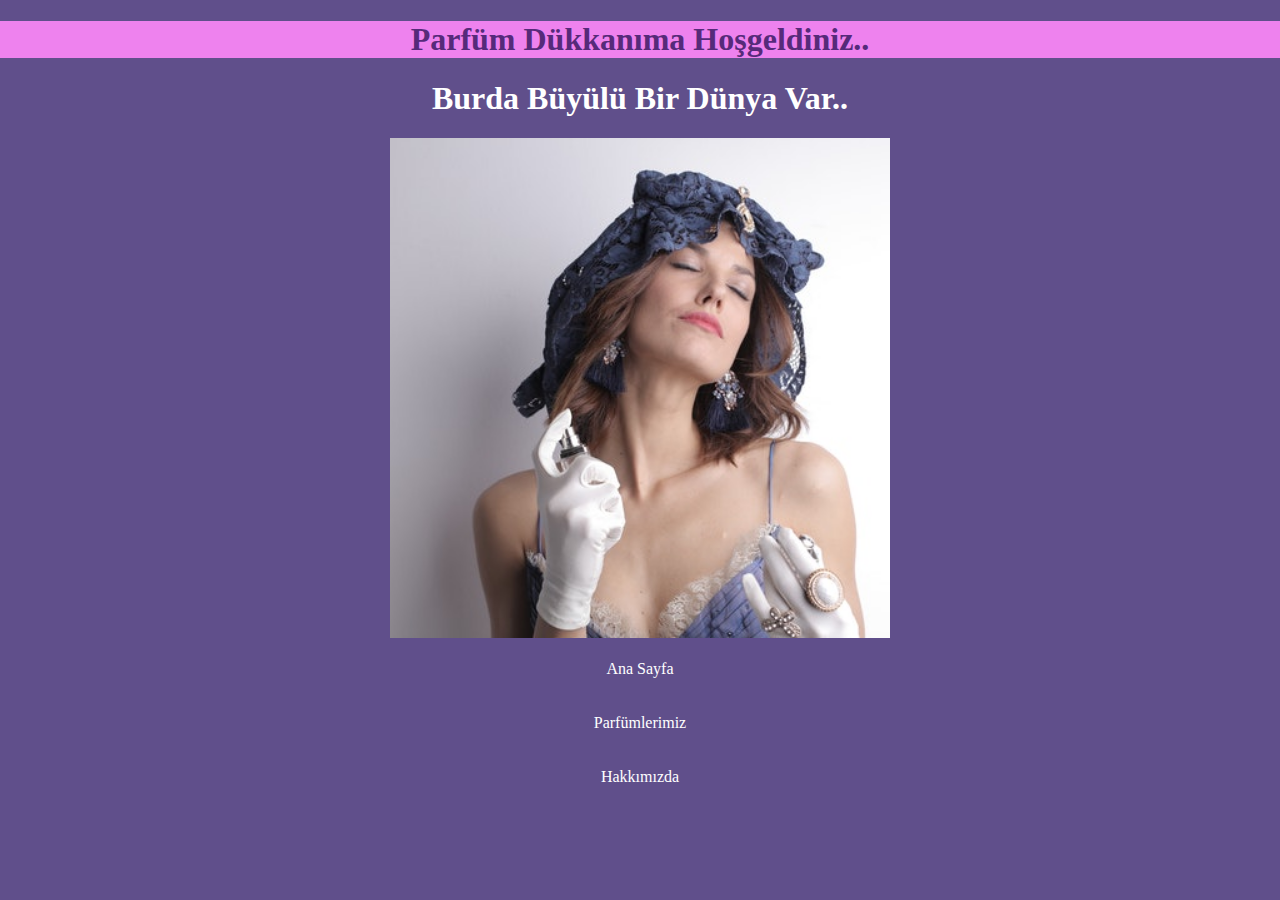
<file: index.html>
<!DOCTYPE html>
<html lang="tr">

<head>
    <meta charset="UTF-8">
    <meta http-equiv="X-UA-Compatible" content="IE=edge">
    <meta name="viewport" content="width=device-width, initial-scale=1.0">
    <title>Parfüm Dükkanım | patica.dev CSS Ödev1 | Havva Polatli</title>
    <link rel="stylesheet" href="./css/style.css">
</head>

<body class="anasayfa">
        <!-- Header start -->

    <header >
        <h1 class="anasyf" >Parfüm Dükkanıma Hoşgeldiniz..</h1>
        <h1 style="color: white;" >Burda Büyülü Bir Dünya Var..</h1>
    
        <nav
                <li>
                    <img class="imgwoman" src="img/woman.jpg" alt="woman">           
                </li>
                </nav><br>

        <!-- Menu start -->
        <nav>
            <ul>
                <li>
                    <a href="index.html">Ana Sayfa</a><br><br><br>
                </li>
                <li>
                    <a href="products.html">Parfümlerimiz</a><br><br><br>
                </li>
                <li>
                    <a  href="about-us.html">Hakkımızda</a><br><br><br>
                </li>
            </ul>
        </nav> <!-- Menu end -->

    </header> <!-- Header end -->

    
</body>

</html>
</file>
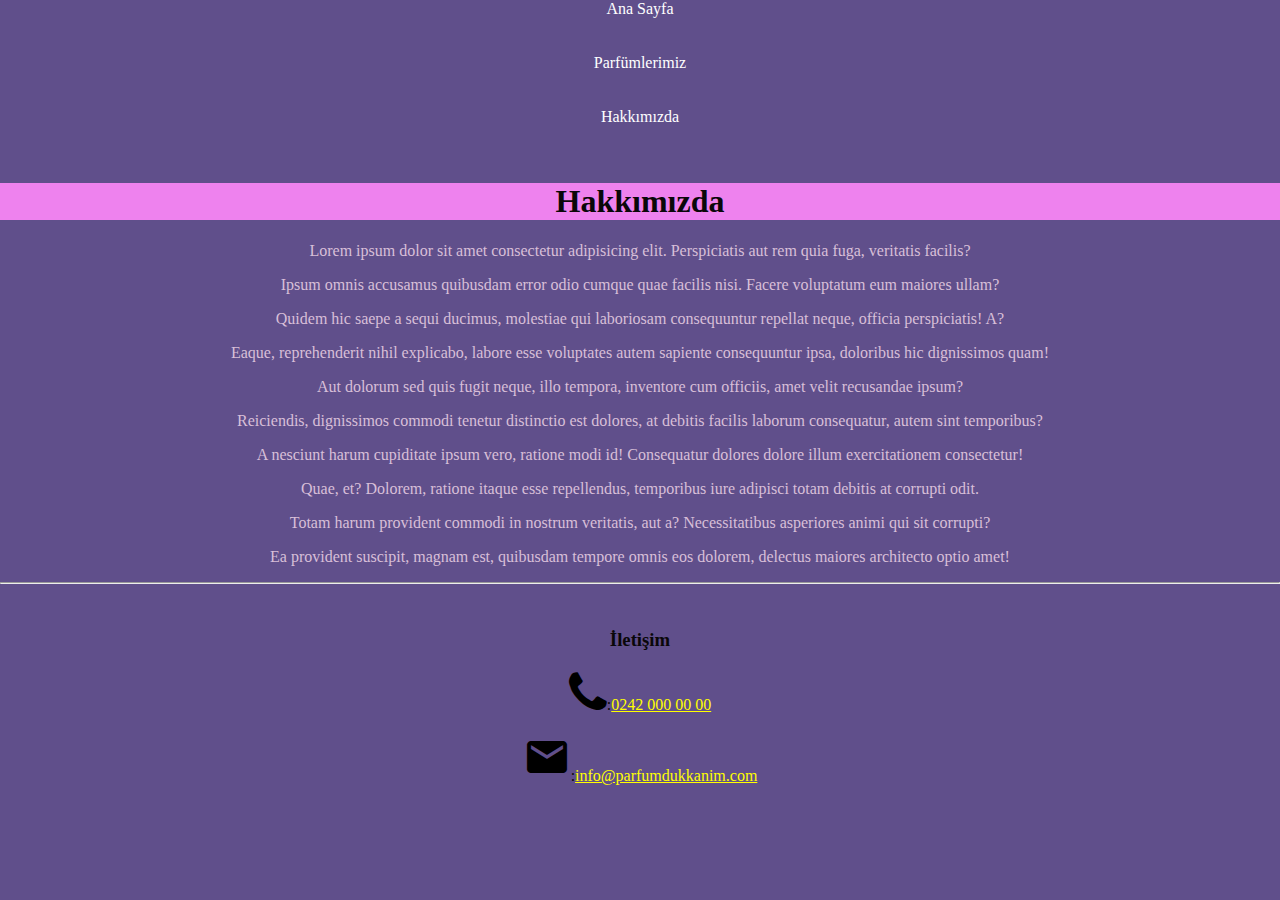
<file: about-us.html>
<!DOCTYPE html>
<html lang="en">
  <head>
    <meta charset="UTF-8" />
    <meta http-equiv="X-UA-Compatible" content="IE=edge" />
    <meta name="viewport" content="width=device-width, initial-scale=1.0" />
    <title>Parfüm Dükkanım | Hakkımızda</title>
    <link rel="stylesheet" href="css/style.css" />
    <link href="https://fonts.googleapis.com/icon?family=Material+Icons" rel="stylesheet">
    <link rel="stylesheet" href="https://cdnjs.cloudflare.com/ajax/libs/font-awesome/4.7.0/css/font-awesome.min.css">
  </head>
  <body class="about">
    <header>

        <nav>
            <ul>
                <li>
                    <a href="index.html">Ana Sayfa</a><br><br><br>

                </li>
                <li>
                    <a  href="products.html">Parfümlerimiz</a><br><br><br>
                </li>
                <li>
                    <a href="about-us.html">Hakkımızda</a><br><br><br>
                </li>
            </ul>
        </nav> <!-- Menu end -->
    </header>
  </body>
</html>

<section>
  <h1 style="background-color: violet;">Hakkımızda</h1>
  
  <div style="color: thistle; font-size: medium;">
    <p>Lorem ipsum dolor sit amet consectetur adipisicing elit. Perspiciatis aut rem quia fuga, veritatis facilis?</p>
    <p>Ipsum omnis accusamus quibusdam error odio cumque quae facilis nisi. Facere voluptatum eum maiores ullam?</p>
    <p>Quidem hic saepe a sequi ducimus, molestiae qui laboriosam consequuntur repellat neque, officia perspiciatis! A?</p>
    <p>Eaque, reprehenderit nihil explicabo, labore esse voluptates autem sapiente consequuntur ipsa, doloribus hic dignissimos quam!</p>
    <p>Aut dolorum sed quis fugit neque, illo tempora, inventore cum officiis, amet velit recusandae ipsum?</p>
    <p>Reiciendis, dignissimos commodi tenetur distinctio est dolores, at debitis facilis laborum consequatur, autem sint temporibus?</p>
    <p>A nesciunt harum cupiditate ipsum vero, ratione modi id! Consequatur dolores dolore illum exercitationem consectetur!</p>
    <p>Quae, et? Dolorem, ratione itaque esse repellendus, temporibus iure adipisci totam debitis at corrupti odit.</p>
    <p>Totam harum provident commodi in nostrum veritatis, aut a? Necessitatibus asperiores animi qui sit corrupti?</p>
    <p>Ea provident suscipit, magnam est, quibusdam tempore omnis eos dolorem, delectus maiores architecto optio amet!</p>
  </div>
</section><hr><br>

<footer>
 <h3>İletişim</h3>
  <p><i class="fa fa-phone" style="font-size:48px;color:rgb(0, 0, 0)"></i>:<a style="color: yellow;" href="tel:03122121212">0242 000 00 00</a></p>
  <p><i class="material-icons" style="font-size:48px;color:rgb(0, 0, 0)">email</i>:<a style="color: yellow;" href="mailto:info@asd.com">info@parfumdukkanim.com</a></p>

</footer>
</file>
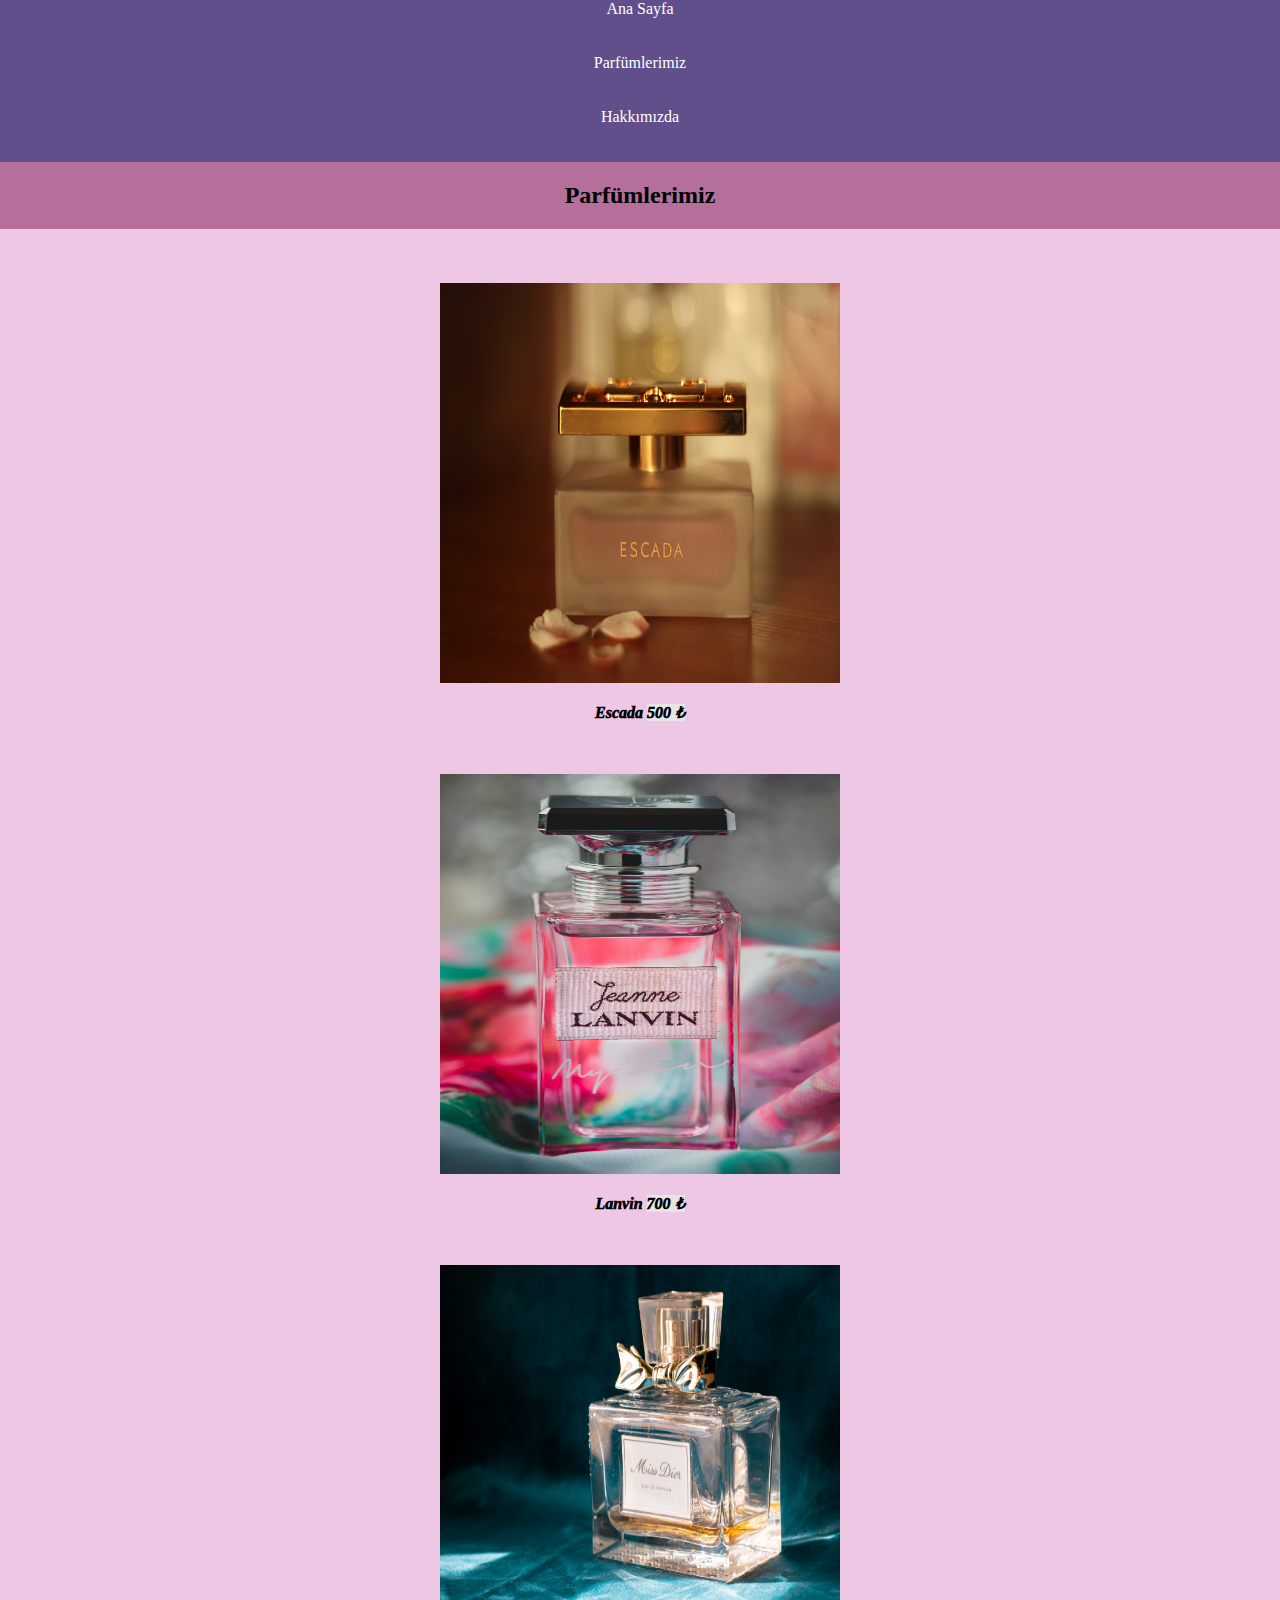
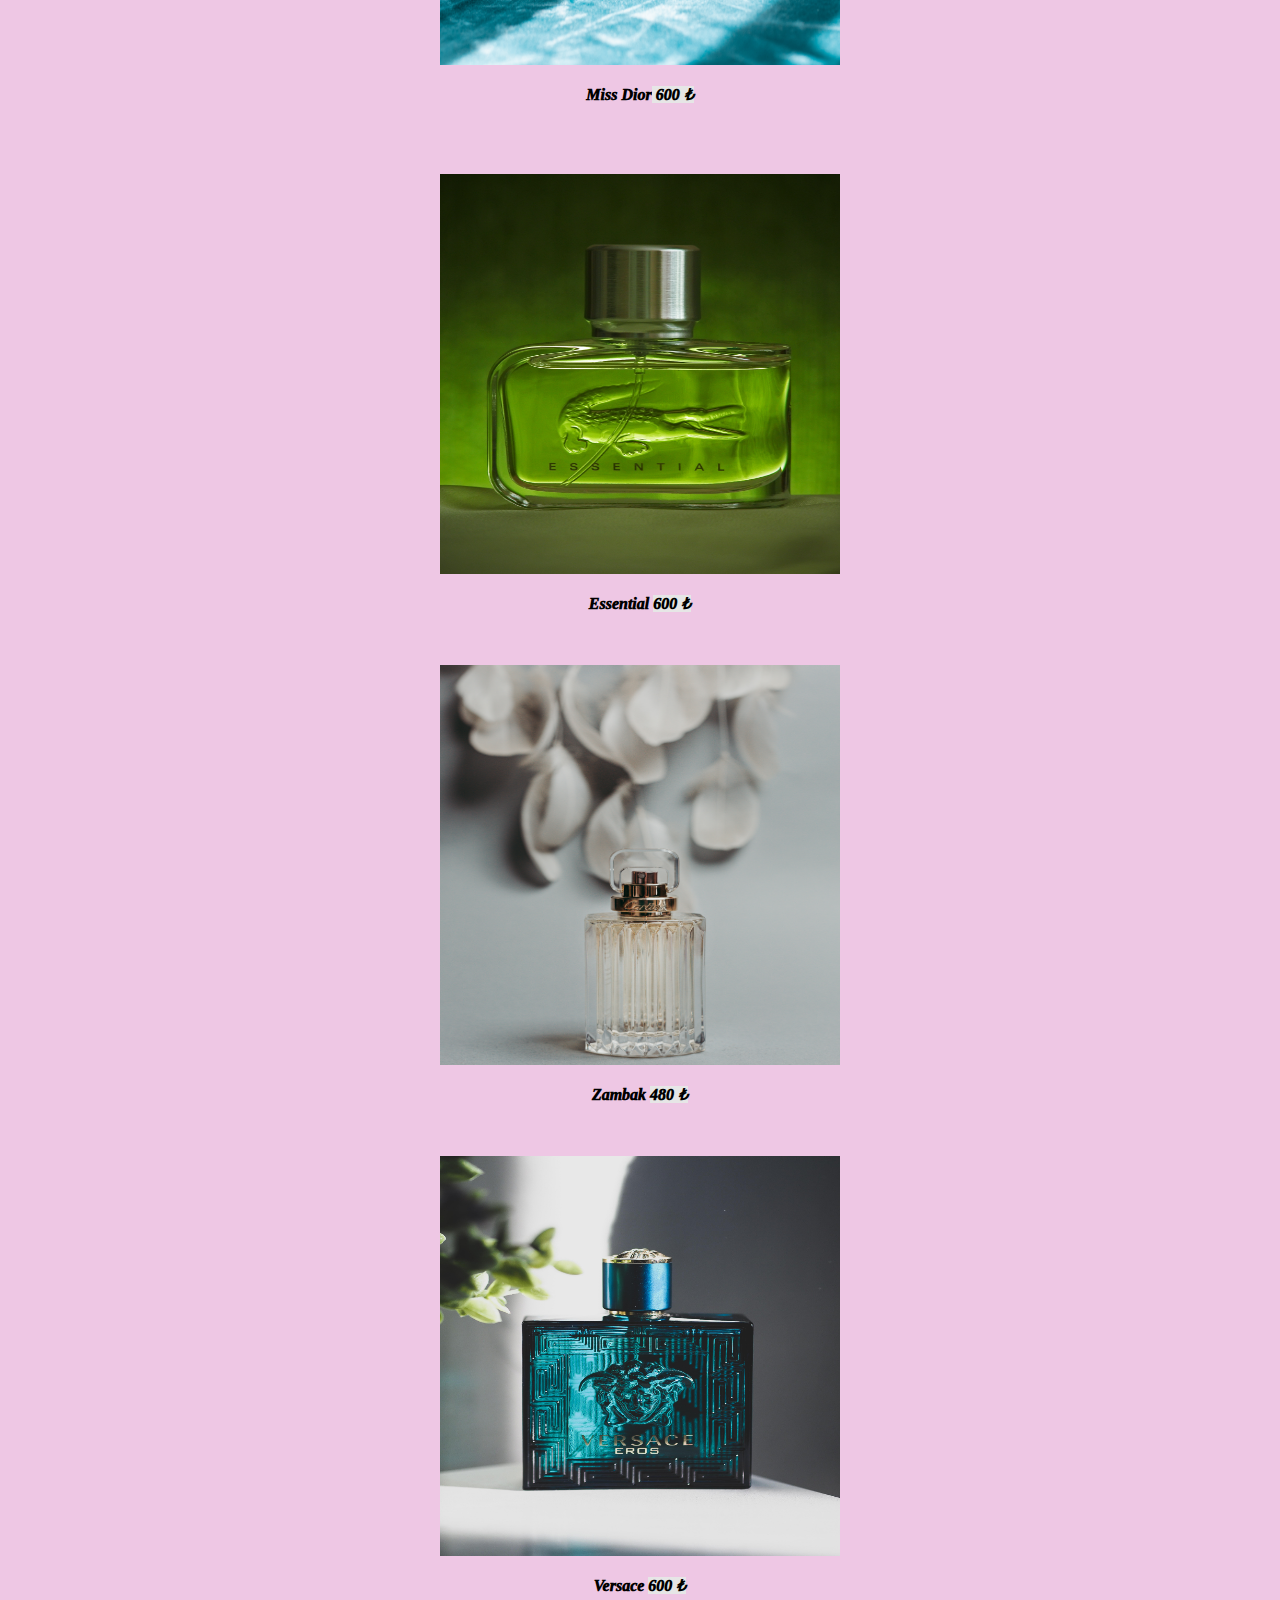
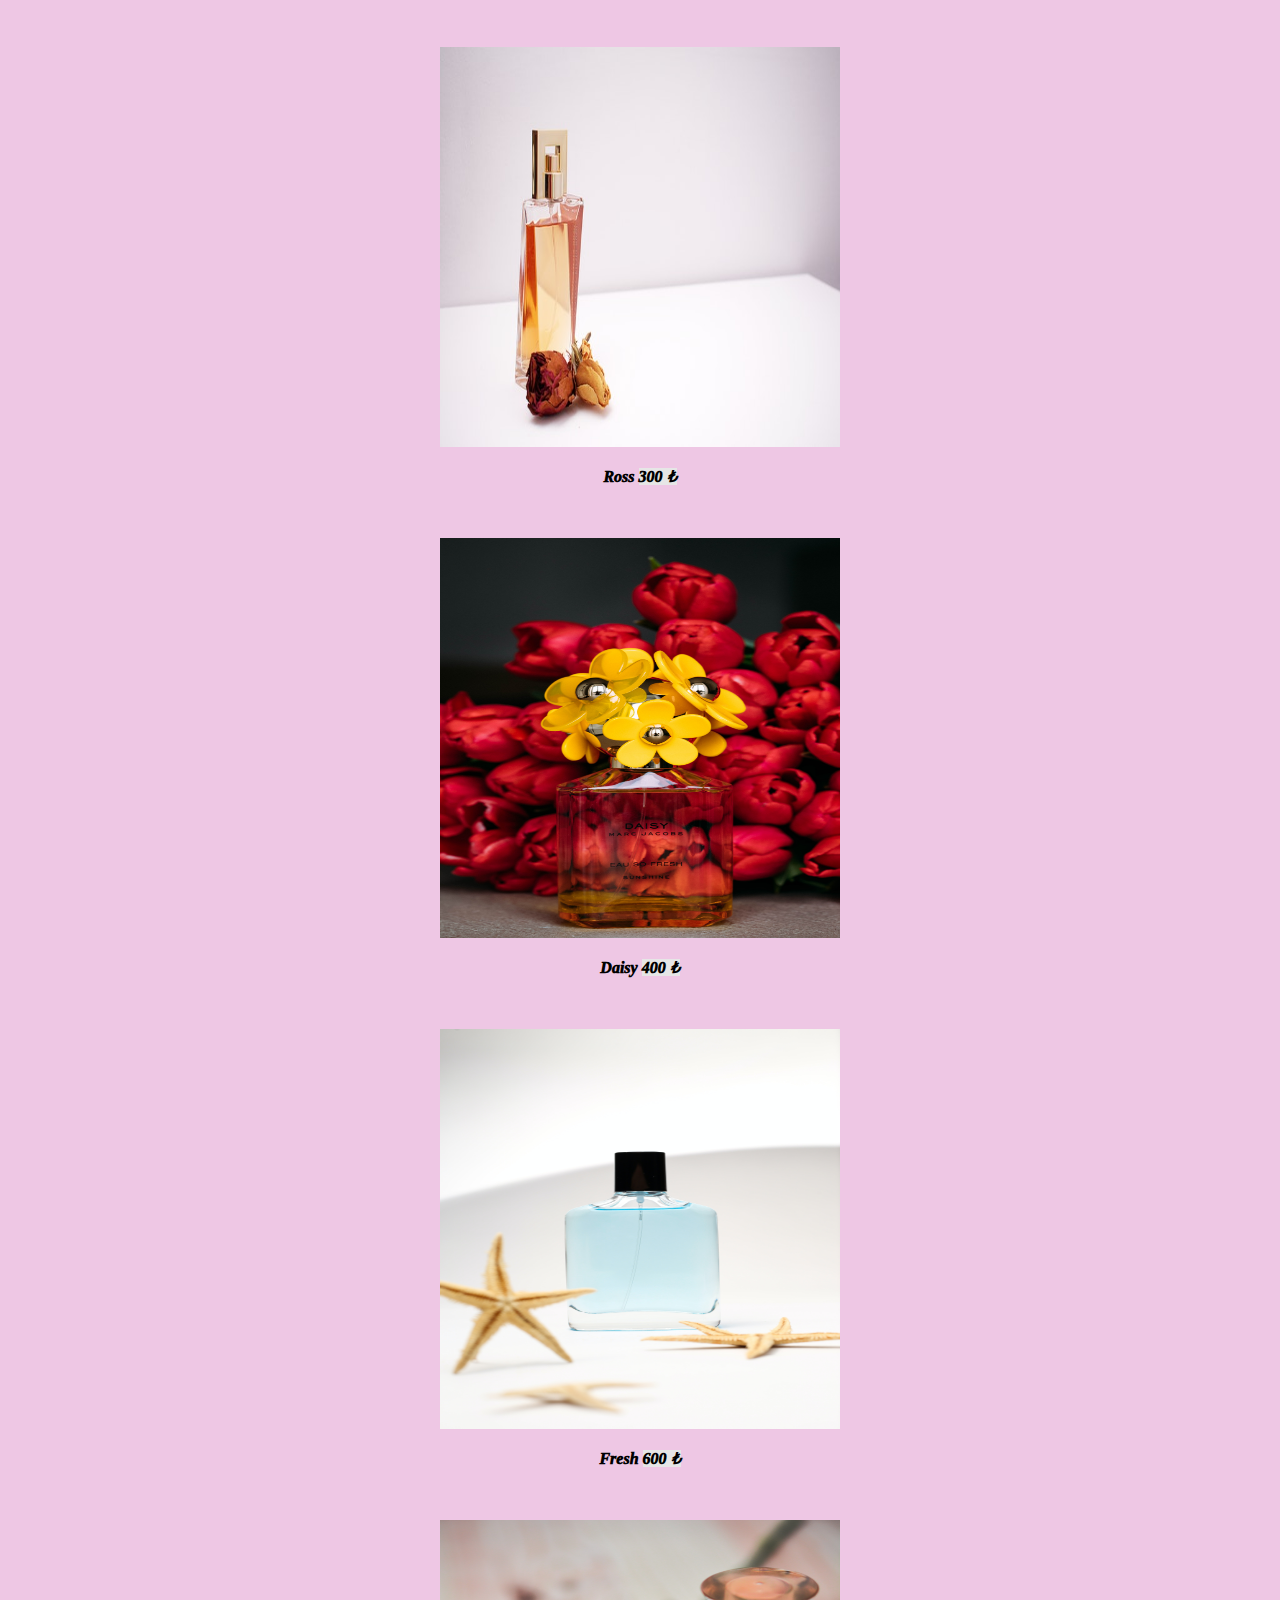
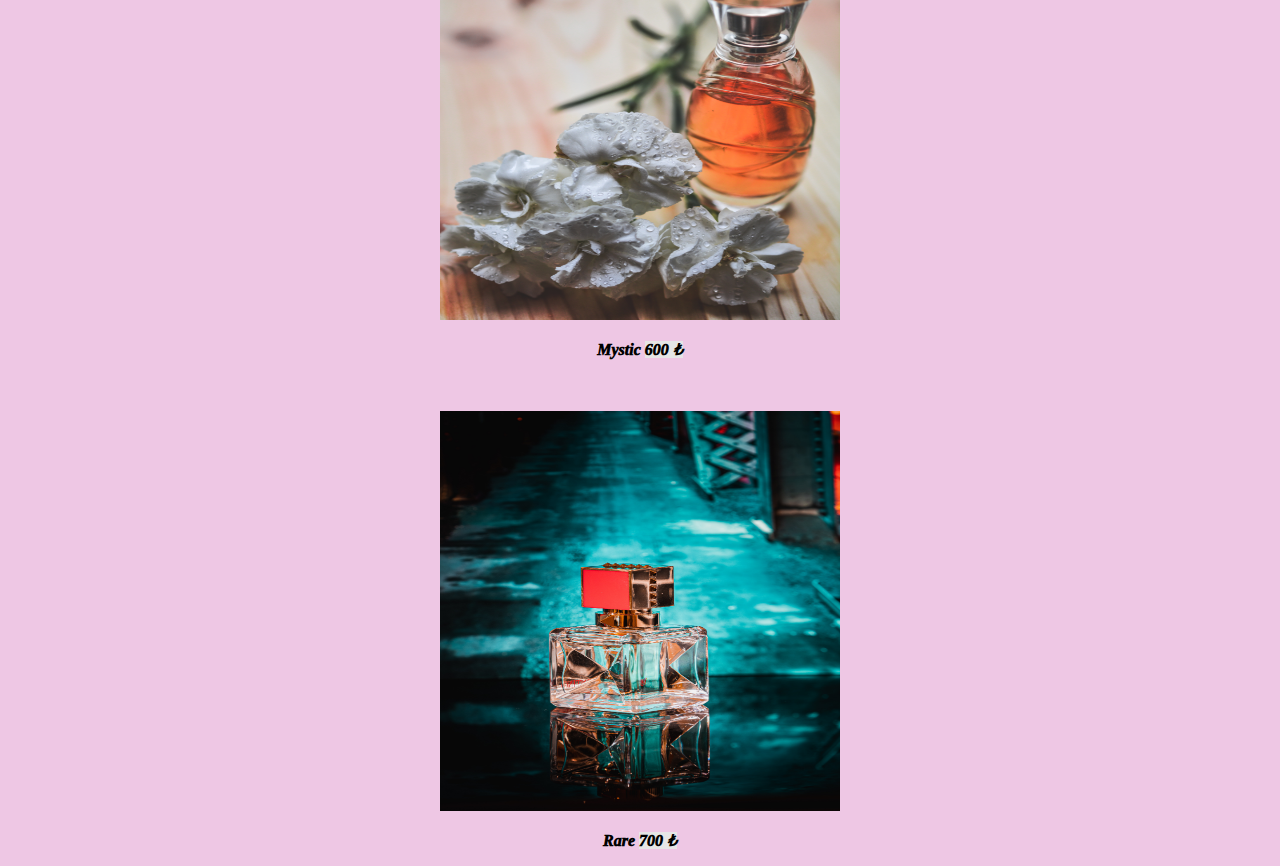
<file: products.html>
<!DOCTYPE html>
<html lang="tr">

<head>
    <meta charset="UTF-8">
    <meta http-equiv="X-UA-Compatible" content="IE=edge">
    <meta name="viewport" content="width=device-width, initial-scale=1.0">
    <title>Parfüm Dükkanım | Parfümlerimiz</title>
    <link rel="stylesheet" href="./css/style.css">
</head>

<body class="pr">
    <!-- Header start -->

    <header >
    
        <!-- Menu start -->
        <nav>
            <ul>
                <li>
                    <a href="index.html">Ana Sayfa</a><br><br><br>

                </li>
                <li>
                    <a  href="products.html">Parfümlerimiz</a><br><br><br>
                </li>
                <li>
                    <a class="menu-item" href="about-us.html">Hakkımızda</a><br><br><br>
                </li>
            </ul>
        </nav> <!-- Menu end -->

    </header> <!-- Header end -->

    <main>
        <h2 >Parfümlerimiz</h2>
    
        <ol ><br><br><br>
            <li>
                <img src="img/bir.jpg" alt="escada">
                <p class="product">
                    Escada
                    <span class="price">500 &#8378;</span></p>
            </li><br><br>
            
                <img src="img/iki.jpg" alt="lanvin">
                <p class="product">
                    Lanvin
                    <span class="price">700 &#8378;</span>
                </p>
            </li><br><br>

            <li>
                <img src="img/ucc.jpg" alt="missdior" >
                <p class="product" >Miss Dior<span class="price"> 600 &#8378;</span></p>
                   
            </li><br><br>
            <li><br>
                <img src="img/dort.jpg"  alt="essential">
                <p class="product">
                    Essential
                    <span class="price">600 &#8378;</span></p>
            </li><br><br>
            <li>
                <img src="img/bes.jpg" alt="zambak">
                <p class="product">
                    Zambak
                    <span class="price">480 &#8378;</span>
                </p><br><br>
            </li>
            <li>
                <img src="img/alti.jpg" alt="versace">
                <p class="product">
                    Versace
                    <span class="price">600 &#8378;</span>
                </p><br><br>
            </li>
            <li>
                <img src="img/yedi.jpg" alt="ross">
                <p class="product">
                    Ross
                    <span class="price">300 &#8378;</span>
                </p><br><br>
            </li>
            <li>
                <img src="img/sekiz.jpg" alt="daisy">
                <p class="product" >
                   Daisy
                    <span class="price" >400 &#8378;</span>
                </p><br><br>
            </li>
            
            <li>
            <li>
                <img src="img/dokuz.jpg" alt="fresh">
                <p class="product">
                   Fresh
                    <span class="price">600 &#8378;</span>
                </p><br><br>
            </li>
            <li>
                <img src="img/on.jpg" alt="mystic">
                <p class="product">
                    Mystic
                    <span class="price">600 &#8378;</span>
                </p><br><br>
            </li>
            <li>
                <img src="img/onbir.jpg" alt="rare">
                <p class="product">
                   Rare
                    <span class="price">700 &#8378;</span>
                </p>
            </li>
        </ol>
    </main>
</body>

</html>
</file>
<file: css/style.css>
body.anasayfa{
    margin: 0;
    text-align: center;
    color: rgb(10, 7, 9);
    background-color: rgb(96, 79, 139);
    padding: 0;
  } 

  body.about{
    margin: 0;
    text-align: center;
    color: rgb(10, 7, 9);
    background-color: rgb(96, 79, 139);
    padding: 0;
  } 

  .anasyf{
    background: violet;
    color: rgb(86, 42, 122); 
  }
  body.pr{
    margin: 0;
    text-align: center;
    color: rgb(0, 0, 0);
    background-color: rgb(180, 111, 154);
    padding: 0;
  } 

  .product{
    color: rgb(0, 0, 0); 
    font-weight: 1000;
    font-style: italic;
  }
  .price{
    background: rgb(230, 230, 230);
    color: rgb(0, 0, 0); 
    font-weight: 1000;
    
  }
  img {
    height: 400px;
    width: 400px;
  }

  .imgwoman {
    height: 500px;
    width: 500px;
  }

  ul {
    list-style-type: none;
    margin: 0;
    padding: 0;
    overflow: hidden;
    list-style-position: inside;
    background-color: rgb(96, 79, 139);
  }
  
  ol {
    list-style-type: none;
    margin: 0;
    padding: 0;
    overflow: hidden;
    list-style-position: inside;
    background-color: rgb(238, 199, 228);
  }
  li a {
    color: white;
    text-align: center;
    list-style-type: none;
    padding: 14px 16px;
    text-decoration: none;
  }
  
  li a:hover:not(.active) {
    background-color:violet;
    color: rgb(18, 19, 65);
    list-style-position: inside;
    list-style: none;
    font-weight: 1000;
  }
  
  /* .active {
    background-color: #dbd2db;
  } */
</file>
